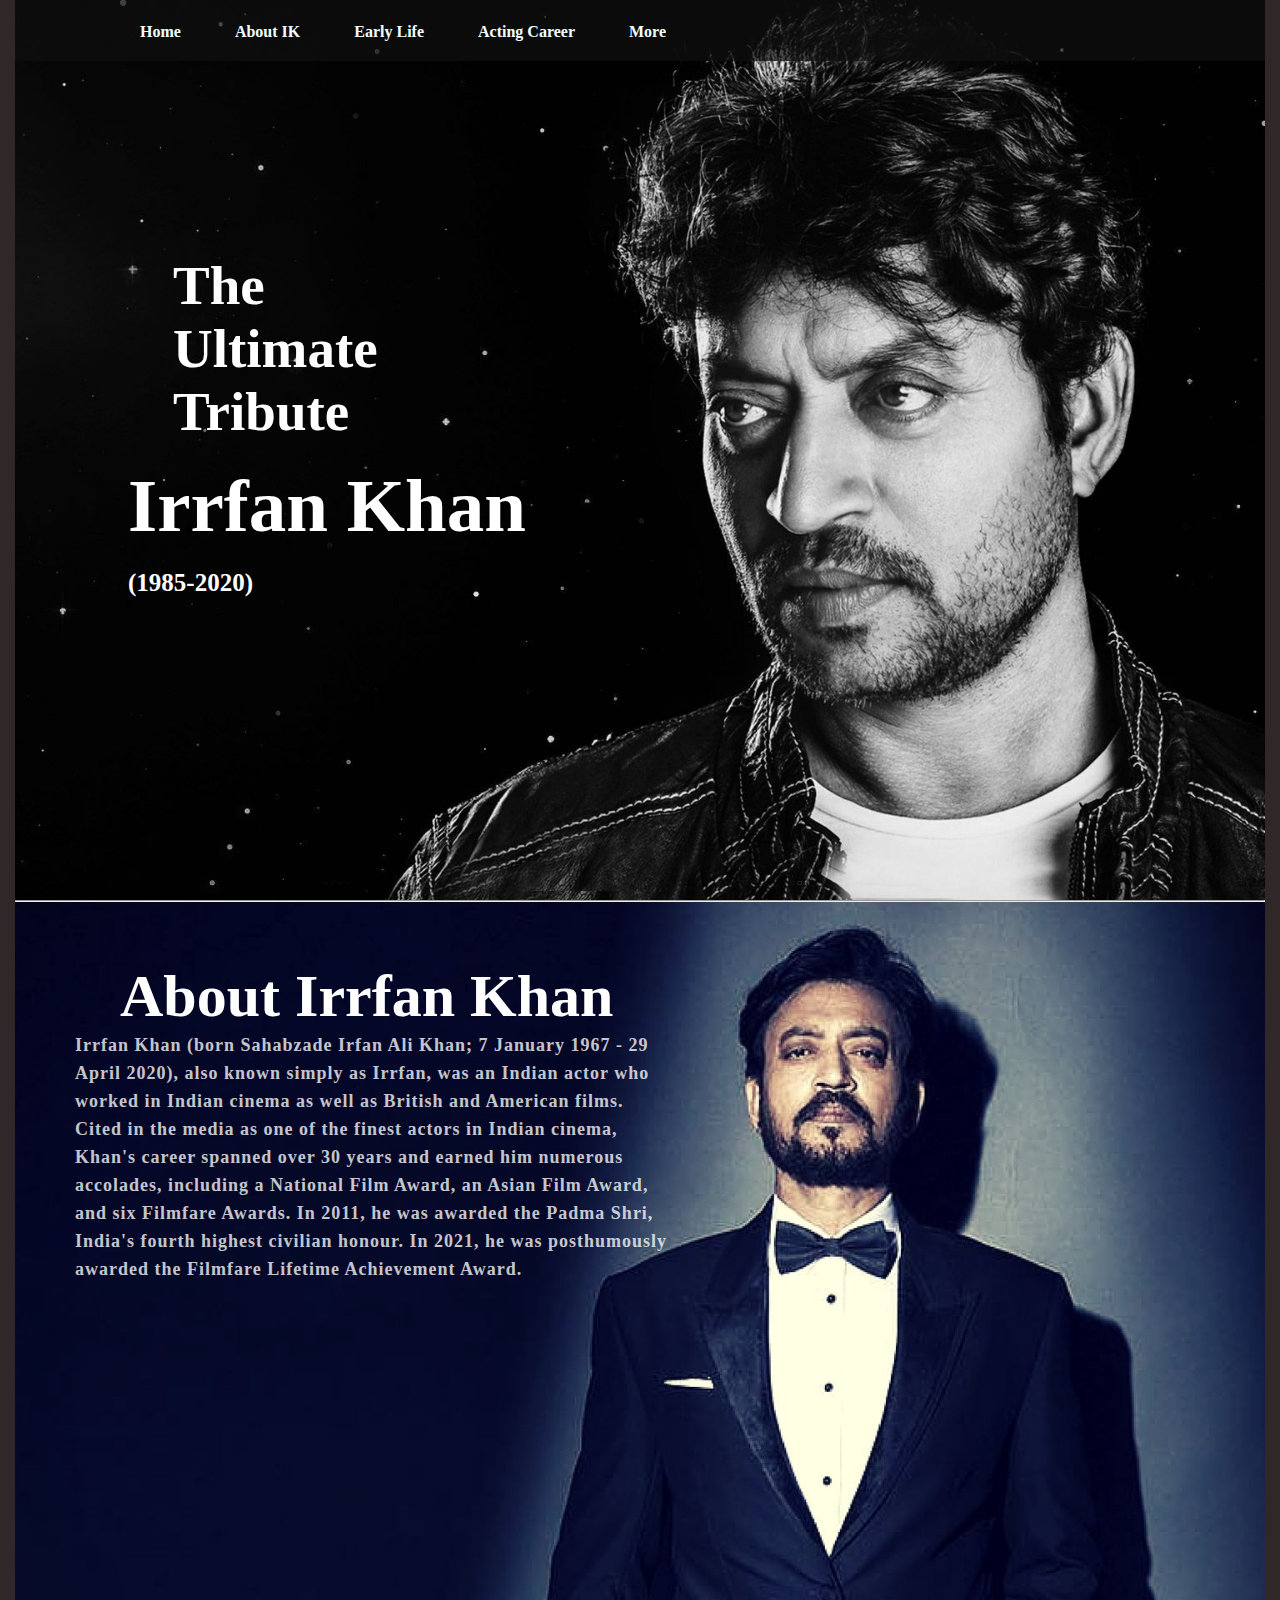
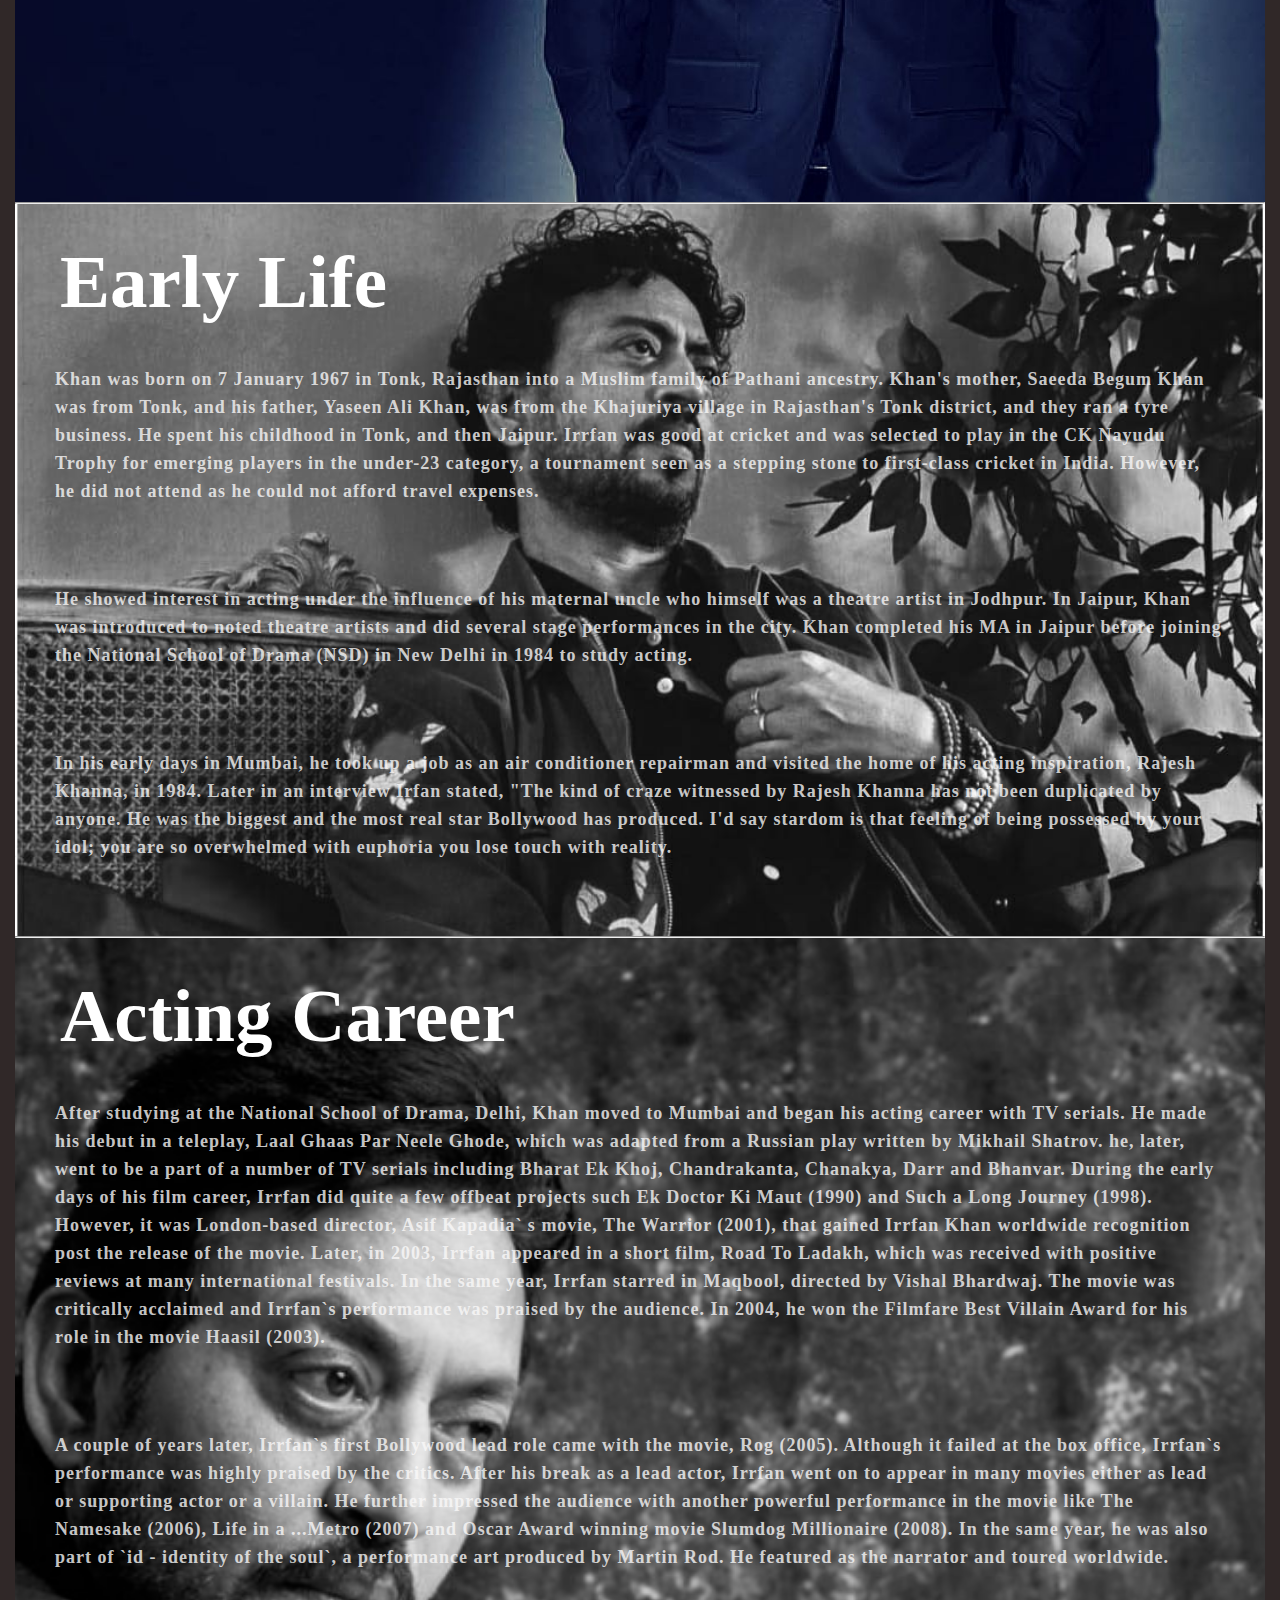
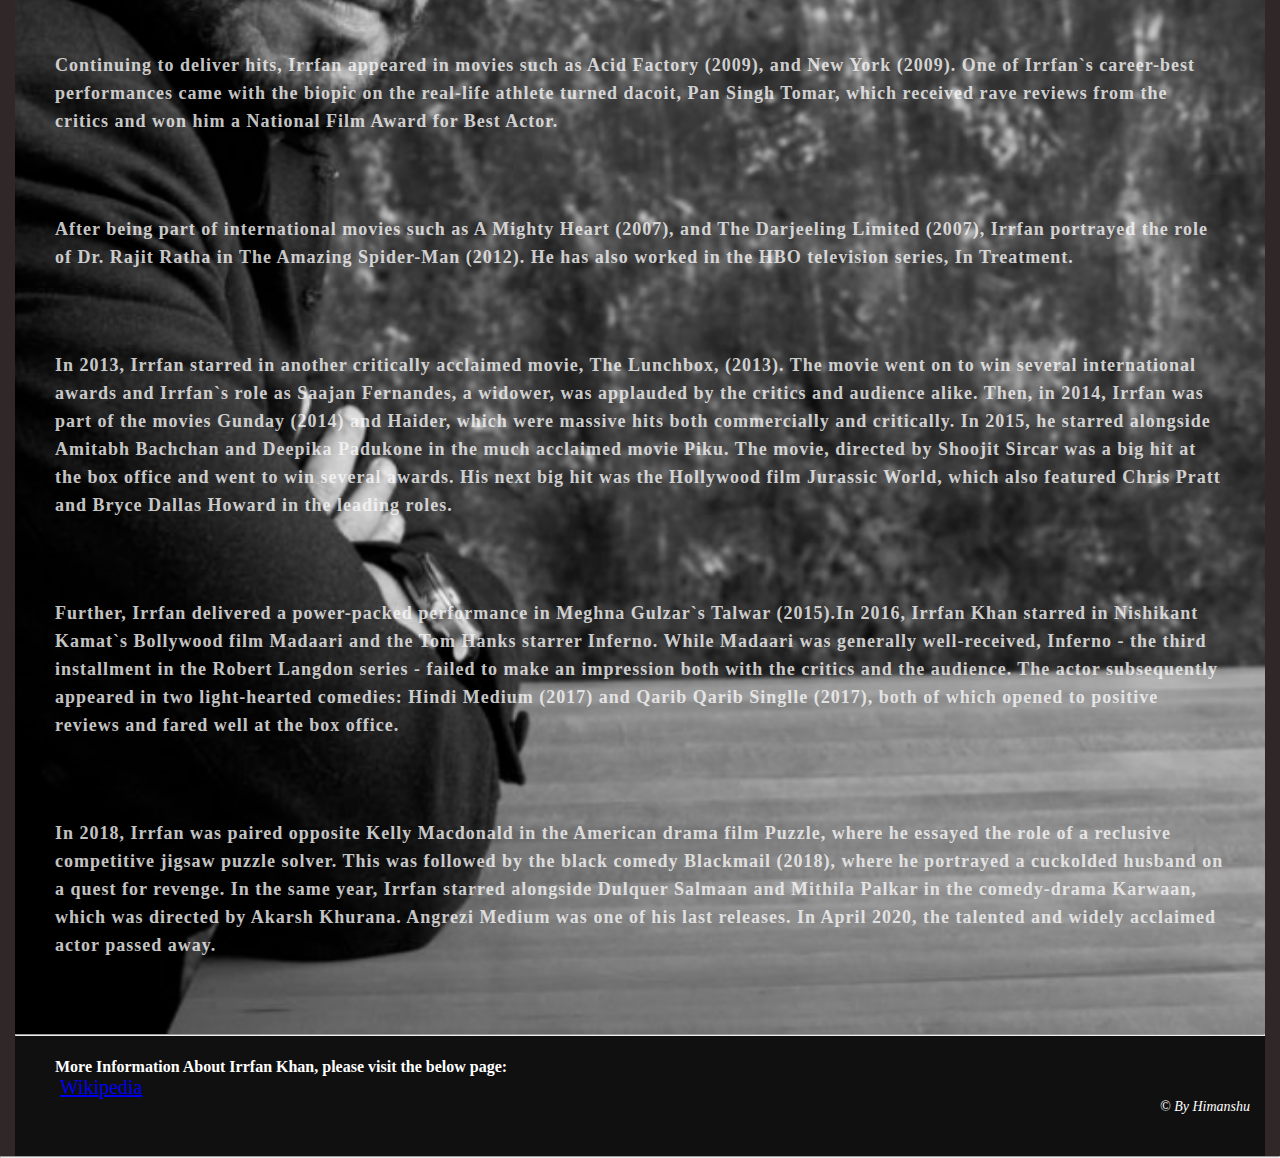
<file: index.html>
<!DOCTYPE html>
<html>

<head>
    <title>Tribute to Irrfan Khan</title>
    <link rel="stylesheet" type="text/css" href="./style.css">

    <link rel="preconnect" href="https://fonts.gstatic.com">
    <link href="https://fonts.googleapis.com/css2?family=Josefin+Sans:ital,wght@0,100;0,200;0,300;0,400;0,500;0,600;0,700;1,100;1,200;1,300;1,400;1,500;1,600;1,700&display=swap" rel="stylesheet">

    <link rel="stylesheet" href="https://cdnjs.cloudflare.com/ajax/libs/font-awesome/5.15.3/css/all.min.css" integrity="sha512-iBBXm8fW90+nuLcSKlbmrPcLa0OT92xO1BIsZ+ywDWZCvqsWgccV3gFoRBv0z+8dLJgyAHIhR35VZc2oM/gI1w==" crossorigin="anonymous" referrerpolicy="no-referrer"
    />

</head>

<body>
    <div class="container">
    <div class="mainpage">
        <div class="content">
            <h2>The</h2>
            <h2>Ultimate</h2>
            <h2>Tribute</h2>
            <h1>Irrfan <span>Khan</span></h1>
            <h3>(1985-2020)</h3>   
        </div>
        <nav class="navbar">
            <ul>
                <li><a href="#">Home</a></li>
                <li><a href="#about">About IK</a></li>
                <li><a href="#early">Early Life</a></li>
                <li><a href="#acting">Acting Career</a></li>
                <li><a href="#more">More</a></li>
            </ul>
        </nav>
    </div>
<hr>
    <section id="about" class="about">
        <div class="main">
            <div class="about-text">
                <h2>About Irrfan Khan </h2>
                <b><p>Irrfan Khan (born Sahabzade Irfan Ali Khan; 7 January 1967 - 29 April 2020), also known simply as Irrfan, was an Indian actor who worked in Indian cinema as well as British and American films. Cited in the media as one of the finest actors in Indian cinema, Khan's career spanned over 30 years and earned him numerous accolades, including a National Film Award, an Asian Film Award, and six Filmfare Awards. In 2011, he was awarded the Padma Shri, India's fourth highest civilian honour. In 2021, he was posthumously awarded the Filmfare Lifetime Achievement Award.</p></b>
            </div>
        </div>
    </section>

<hr>

    <div id="early" class="early">
        <div class="title">
            <h2>Early Life</h2>
            <b><p>Khan was born on 7 January 1967 in Tonk, Rajasthan into a Muslim family of Pathani ancestry. Khan's mother, Saeeda Begum Khan was from Tonk, and his father, Yaseen Ali Khan, was from the Khajuriya village in Rajasthan's Tonk district, and they ran a tyre business. He spent his childhood in Tonk, and then Jaipur. Irrfan was good at cricket and was selected to play in the CK Nayudu Trophy for emerging players in the under-23 category, a tournament seen as a stepping stone to first-class cricket in India. However, he did not attend as he could not afford travel expenses.</p>
            <p>He showed interest in acting under the influence of his maternal uncle who himself was a theatre artist in Jodhpur. In Jaipur, Khan was introduced to noted theatre artists and did several stage performances in the city. Khan completed his MA in Jaipur before joining the National School of Drama (NSD) in New Delhi in 1984 to study acting.</p>
            <p>In his early days in Mumbai, he took up a job as an air conditioner repairman and visited the home of his acting inspiration, Rajesh Khanna, in 1984. Later in an interview Irfan stated, "The kind of craze witnessed by Rajesh Khanna has not been duplicated by anyone. He was the biggest and the most real star Bollywood has produced. I'd say stardom is that feeling of being possessed by your idol; you are so overwhelmed with euphoria you lose touch with reality.</p></b>
        </div>

    </div>

<hr>

    <div id="acting" class="acting">
        <div class="title">
            <h2>Acting Career</h2>
            <b><p>After studying at the National School of Drama, Delhi, Khan moved to Mumbai and began his acting career with TV serials. He made his debut in a teleplay, Laal Ghaas Par Neele Ghode, which was adapted from a Russian play written by Mikhail Shatrov. he, later, went to be a part of a number of TV serials including Bharat Ek Khoj, Chandrakanta, Chanakya, Darr and Bhanvar. During the early days of his film career, Irrfan did quite a few offbeat projects such Ek Doctor Ki Maut (1990) and Such a Long Journey (1998). However, it was London-based director, Asif Kapadia` s movie, The Warrior (2001), that gained Irrfan Khan worldwide recognition post the release of the movie. Later, in 2003, Irrfan appeared in a short film, Road To Ladakh, which was received with positive reviews at many international festivals. In the same year, Irrfan starred in Maqbool, directed by Vishal Bhardwaj. The movie was critically acclaimed and Irrfan`s performance was praised by the audience. In 2004, he won the Filmfare Best Villain Award for his role in the movie Haasil (2003).</p>
            <p>A couple of years later, Irrfan`s first Bollywood lead role came with the movie, Rog (2005). Although it failed at the box office, Irrfan`s performance was highly praised by the critics. After his break as a lead actor, Irrfan went on to appear in many movies either as lead or supporting actor or a villain. He further impressed the audience with another powerful performance in the movie like The Namesake (2006), Life in a ...Metro (2007) and Oscar Award winning movie Slumdog Millionaire (2008). In the same year, he was also part of `id - identity of the soul`, a performance art produced by Martin Rod. He featured as the narrator and toured worldwide.</p>
            <p>Continuing to deliver hits, Irrfan appeared in movies such as Acid Factory (2009), and New York (2009). One of Irrfan`s career-best performances came with the biopic on the real-life athlete turned dacoit, Pan Singh Tomar, which received rave reviews from the critics and won him a National Film Award for Best Actor.</p>
            <p>After being part of international movies such as A Mighty Heart (2007), and The Darjeeling Limited (2007), Irrfan portrayed the role of Dr. Rajit Ratha in The Amazing Spider-Man (2012). He has also worked in the HBO television series, In Treatment.</p>
            <p>In 2013, Irrfan starred in another critically acclaimed movie, The Lunchbox, (2013). The movie went on to win several international awards and Irrfan`s role as Saajan Fernandes, a widower, was applauded by the critics and audience alike. Then, in 2014, Irrfan was part of the movies Gunday (2014) and Haider, which were massive hits both commercially and critically. In 2015, he starred alongside Amitabh Bachchan and Deepika Padukone in the much acclaimed movie Piku. The movie, directed by Shoojit Sircar was a big hit at the box office and went to win several awards. His next big hit was the Hollywood film Jurassic World, which also featured Chris Pratt and Bryce Dallas Howard in the leading roles.</p>
            <p>Further, Irrfan delivered a power-packed performance in Meghna Gulzar`s Talwar (2015).In 2016, Irrfan Khan starred in Nishikant Kamat`s Bollywood film Madaari and the Tom Hanks starrer Inferno. While Madaari was generally well-received, Inferno - the third installment in the Robert Langdon series - failed to make an impression both with the critics and the audience. The actor subsequently appeared in two light-hearted comedies: Hindi Medium (2017) and Qarib Qarib Singlle (2017), both of which opened to positive reviews and fared well at the box office.</p>
            <p>In 2018, Irrfan was paired opposite Kelly Macdonald in the American drama film Puzzle, where he essayed the role of a reclusive competitive jigsaw puzzle solver. This was followed by the black comedy Blackmail (2018), where he portrayed a cuckolded husband on a quest for revenge. In the same year, Irrfan starred alongside Dulquer Salmaan and Mithila Palkar in the comedy-drama Karwaan, which was directed by Akarsh Khurana. Angrezi Medium was one of his last releases. In April 2020, the talented and widely acclaimed actor passed away.</p></b>
            </div>
    </div>
<hr>
    <footer id="footer">
        <p><b>More Information About Irrfan Khan, please visit the below page:</b></p>
        <a id="more" href="https://en.wikipedia.org/wiki/Irrfan_Khan#Filmography">Wikipedia</a>
        <p class="end"><i>© By Himanshu</i></p>    
    </footer>
    </div>
<hr>
</body>

</html>
</file>
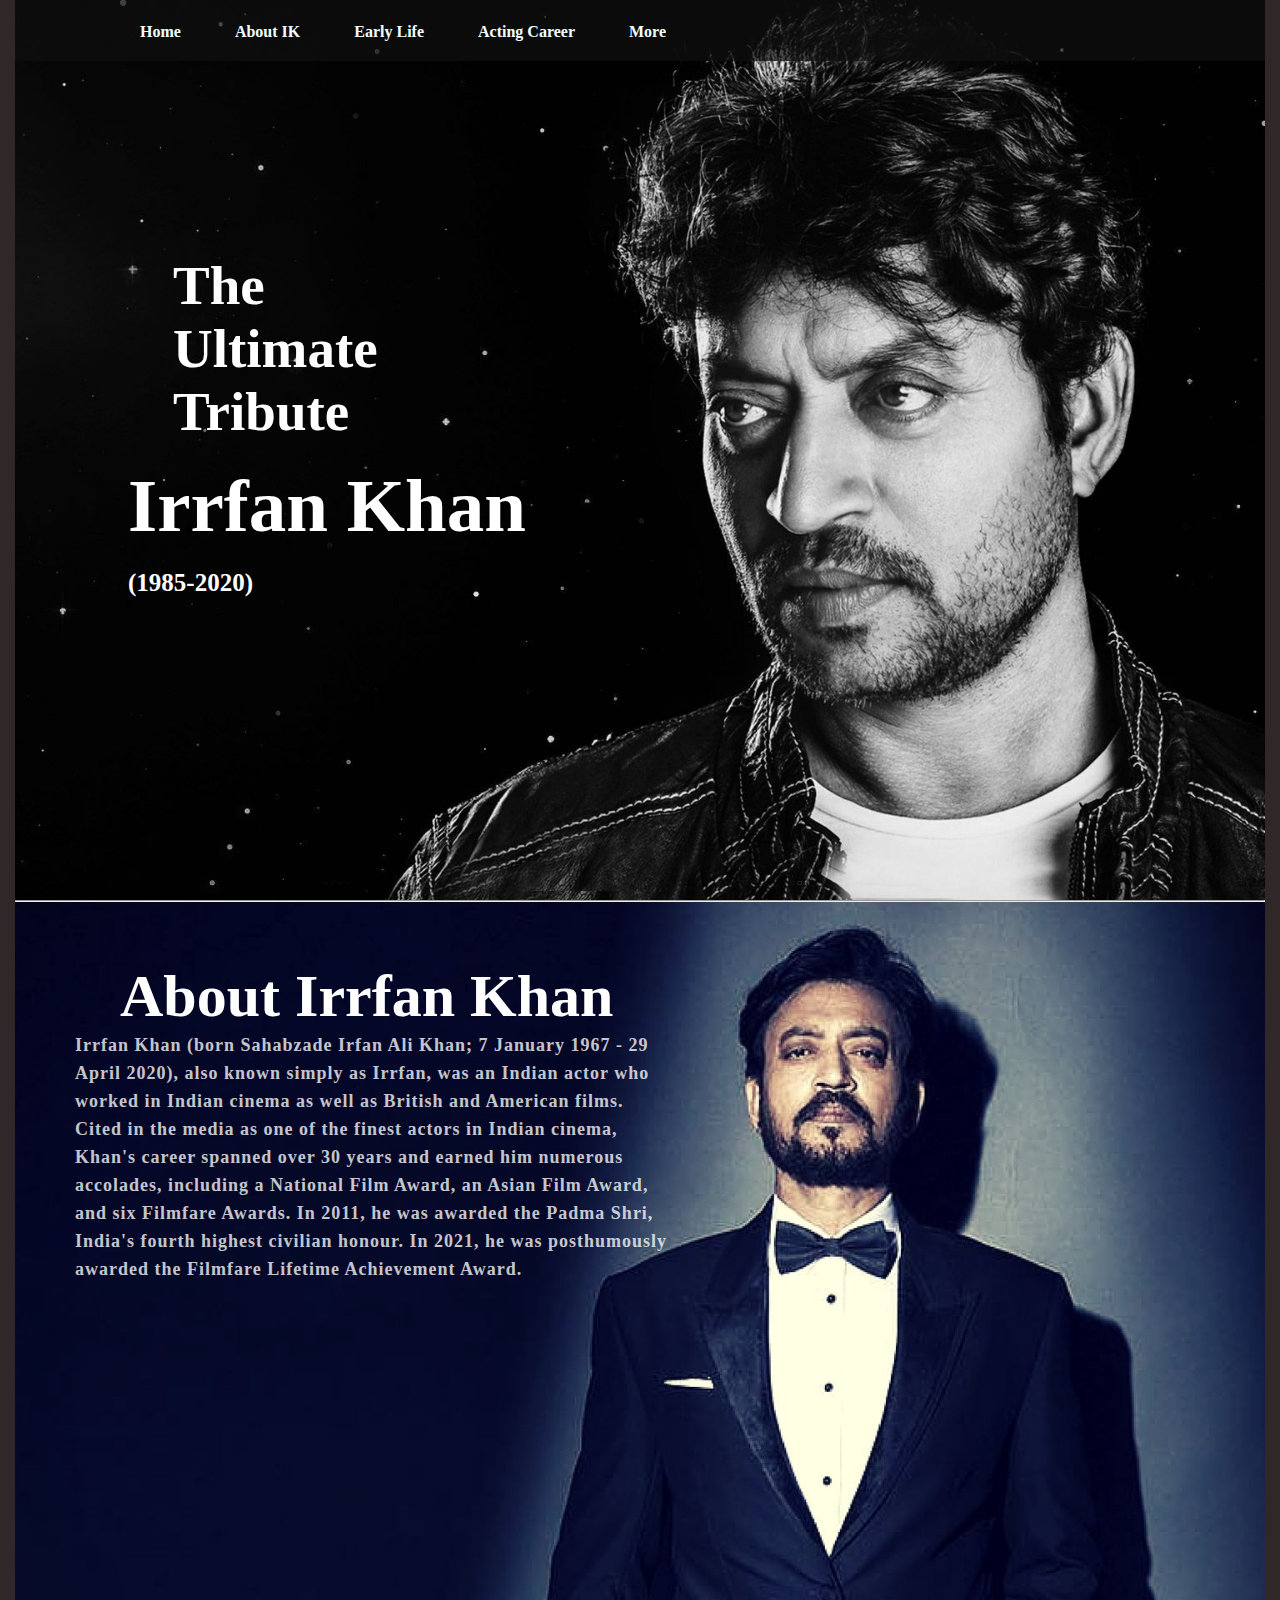
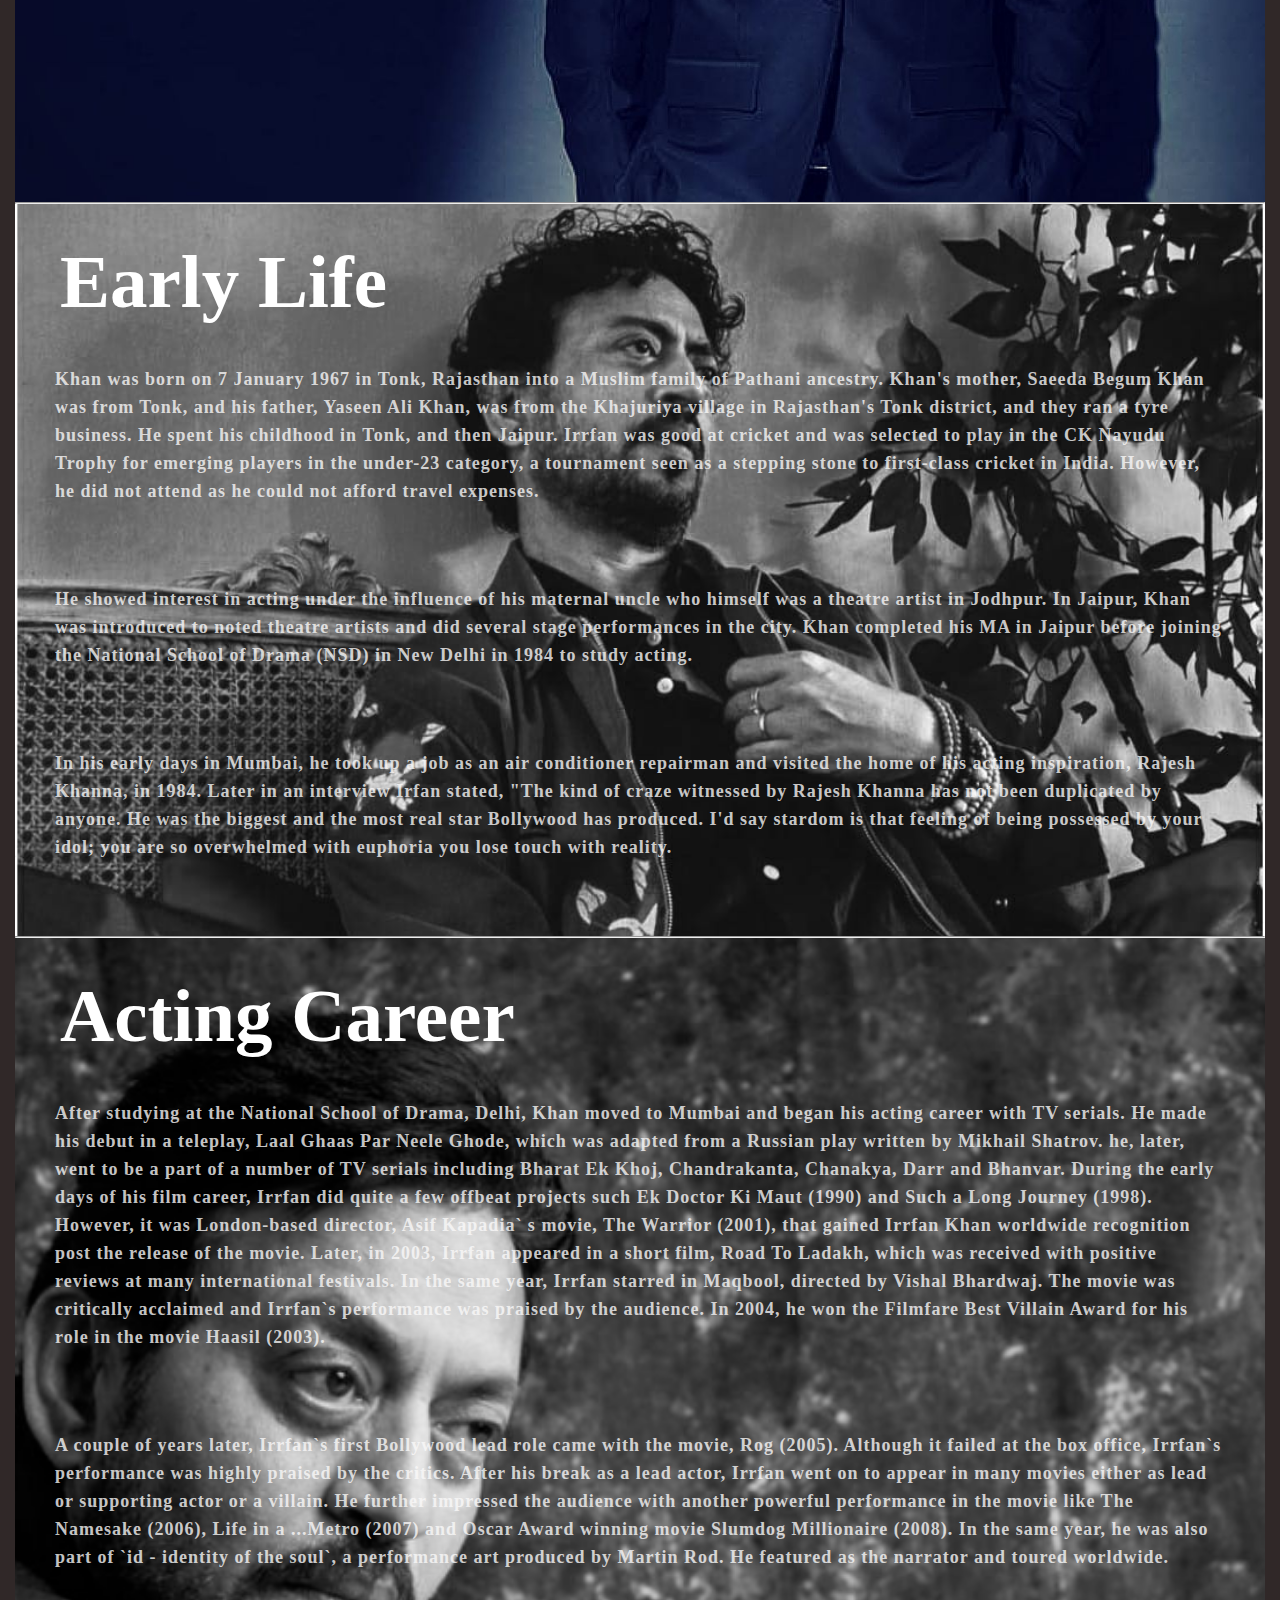
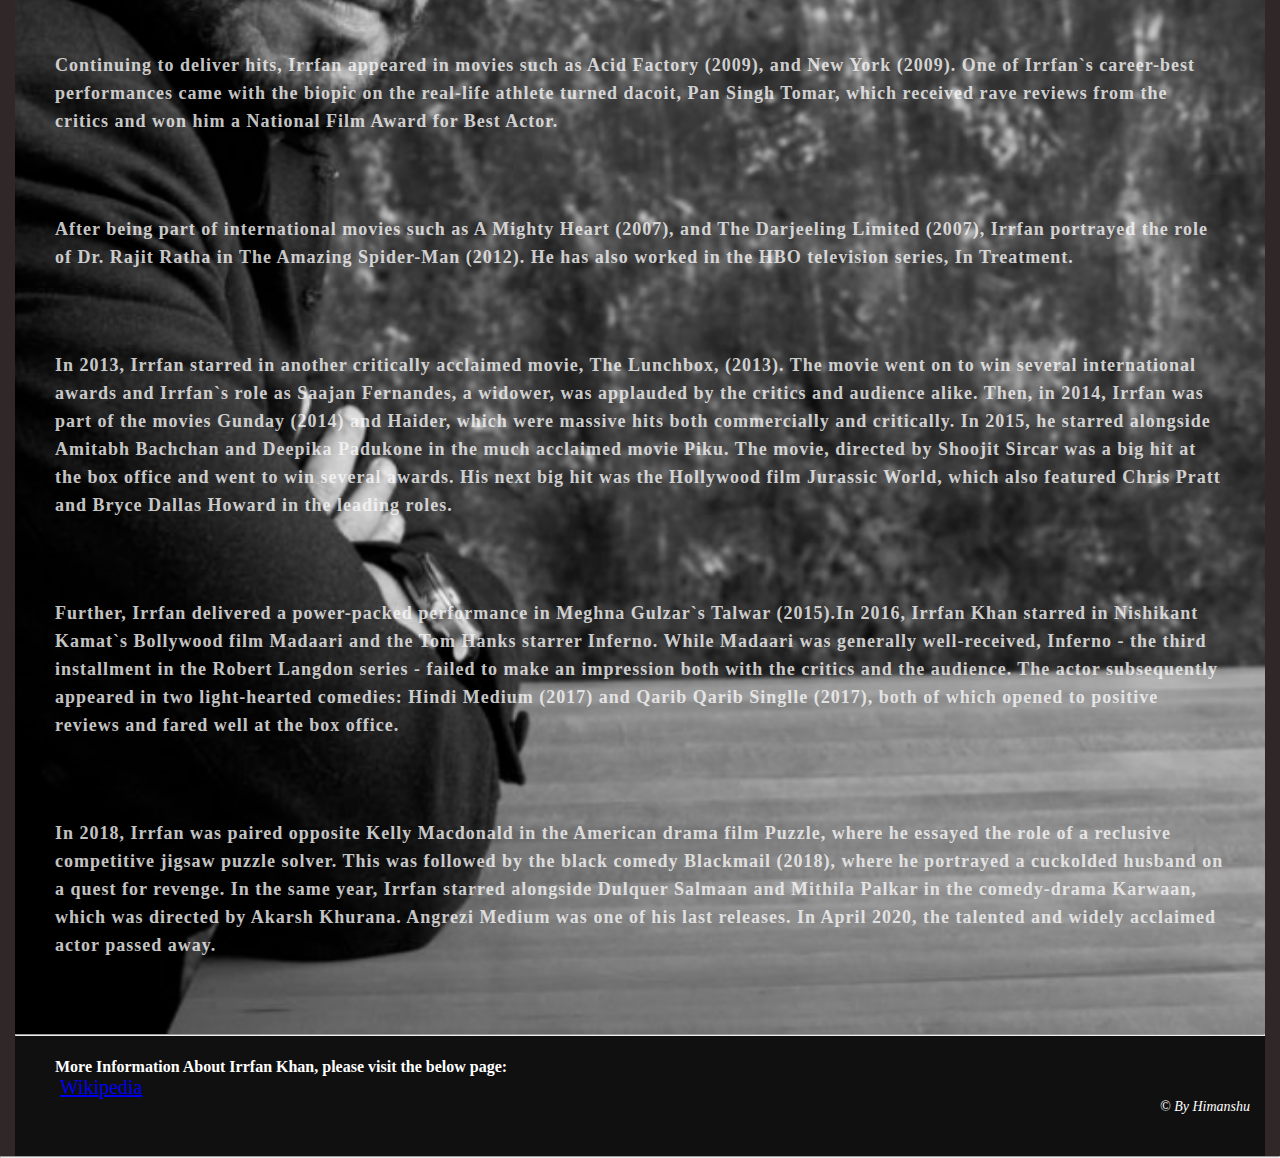
<file: IrrfanKhan.html>
<!DOCTYPE html>
<html>

<head>
    <title>Tribute to Irrfan Khan</title>
    <link rel="stylesheet" type="text/css" href="./style.css">

    <link rel="preconnect" href="https://fonts.gstatic.com">
    <link href="https://fonts.googleapis.com/css2?family=Josefin+Sans:ital,wght@0,100;0,200;0,300;0,400;0,500;0,600;0,700;1,100;1,200;1,300;1,400;1,500;1,600;1,700&display=swap" rel="stylesheet">

    <link rel="stylesheet" href="https://cdnjs.cloudflare.com/ajax/libs/font-awesome/5.15.3/css/all.min.css" integrity="sha512-iBBXm8fW90+nuLcSKlbmrPcLa0OT92xO1BIsZ+ywDWZCvqsWgccV3gFoRBv0z+8dLJgyAHIhR35VZc2oM/gI1w==" crossorigin="anonymous" referrerpolicy="no-referrer"
    />

</head>
<style>
    * {
    padding: 0;
    margin: 0;
    font-family:"papyrus";
    box-sizing: border-box;
}
body{
    background: rgb(48, 40, 40);
    border-radius: 5px;
}
.container{
    padding-right: 15px;
    padding-left: 15px;
    margin-right: auto;
    margin-left: auto;
}

.mainpage {
    height: 100vh;
    width: 100%;
    background-image: url(./Irrfanwall.jpg);
    background-size: cover;
    background-position: center;
    backdrop-filter: blur(50);
}

.navbar {
    display: flex;
    align-items:center;
    justify-content: space-between;
    padding-top: 13px;
    padding-bottom: 10px;
    padding-left: 8%;
    padding-right: 8%;
    background-color: #101010ad;
    
}

span {
    color: white;
}

nav ul li {
    list-style-type: none;
    display: inline-block;
    padding: 10px 25px;
}

nav ul li a {
    color: azure;
    text-decoration: none;
    font-weight: bold;
    text-transform: capitalize;
}

nav ul li a:hover {
    color: rgb(5, 5, 65);
    transition: .4s;
}

.content {
    position: absolute;
    top: 50%;
    left: 10%;
    transform: translateY(-50%);
}

h1 {
    color: white;
    margin: 20px 0px 20px;
    font-size: 75px;
}

h3 {
    color: white;
    font-size: 25px;
    margin-bottom: 50px;
}

.about {
    height: 100vh;
    width: 100%;
    background-image: url(./Irrfanwall2.jpg);
    background-size: cover;
    background-position: center;
    backdrop-filter: blur(50);
    padding: 35px;
}

.main {
    width: 600px;
    margin: 25px;
    display: flex;
    align-items: left;
    justify-content: space-around;
}
.content h2{
    font-size: 55px;
}

.about-text h2 {
    color: white;
    font-size: 60px;
    
}

.about-text p {
    color: rgba(250, 249, 249, 0.8);
    letter-spacing: 1px;
    line-height: 28px;
    font-size: 18px;
}
.title p{
    color: rgba(250, 249, 249, 0.8);
    letter-spacing: 1px;
    line-height: 28px;
    font-size: 18px;
    width: 100%;
    padding: 40px;


}
.early {
    background-image: url(./Irrfanwall3.jpeg);
    background-size: cover;
    background-position: center;
    backdrop-filter: blur(1200);
    width: 100%;
    padding: 35px 0px;
}
h2 {
    color: white;
    font-size: 75px;
    text-align: left;
    padding-left: 45px;
}
.acting {
    background-image:url(./Irrfanwall4.webp);
    background-size: cover;
    background-position: center;
    backdrop-filter: blur(1200);
    width: 100%;
    padding: 35px 0px;
}

footer {
    position: relative;
    width: 100%;
    height: 120px;
    background: #101010;
    display: flex;
    flex-direction: column;
    justify-content: center;
}
footer p{
    color: white;
    padding-left: 40px;
}
footer a{
    padding-left: 45px;
    font-size: 20px;
}

.end {
    color: white;
    font-size: 14px;
    padding-right: 15px;
    padding-bottom: 20px;
    text-align: right;

}
hr{
    height: 2px;
}
</style>

<body>
    <div class="container">
    <div class="mainpage">
        <div class="content">
            <h2>The</h2>
            <h2>Ultimate</h2>
            <h2>Tribute</h2>
            <h1>Irrfan <span>Khan</span></h1>
            <h3>(1985-2020)</h3>   
        </div>
        <nav class="navbar">
            <ul>
                <li><a href="#">Home</a></li>
                <li><a href="#about">About IK</a></li>
                <li><a href="#early">Early Life</a></li>
                <li><a href="#acting">Acting Career</a></li>
                <li><a href="#more">More</a></li>
            </ul>
        </nav>
    </div>
<hr>
    <section id="about" class="about">
        <div class="main">
            <div class="about-text">
                <h2>About Irrfan Khan </h2>
                <b><p>Irrfan Khan (born Sahabzade Irfan Ali Khan; 7 January 1967 - 29 April 2020), also known simply as Irrfan, was an Indian actor who worked in Indian cinema as well as British and American films. Cited in the media as one of the finest actors in Indian cinema, Khan's career spanned over 30 years and earned him numerous accolades, including a National Film Award, an Asian Film Award, and six Filmfare Awards. In 2011, he was awarded the Padma Shri, India's fourth highest civilian honour. In 2021, he was posthumously awarded the Filmfare Lifetime Achievement Award.</p></b>
            </div>
        </div>
    </section>

<hr>

    <div id="early" class="early">
        <div class="title">
            <h2>Early Life</h2>
            <b><p>Khan was born on 7 January 1967 in Tonk, Rajasthan into a Muslim family of Pathani ancestry. Khan's mother, Saeeda Begum Khan was from Tonk, and his father, Yaseen Ali Khan, was from the Khajuriya village in Rajasthan's Tonk district, and they ran a tyre business. He spent his childhood in Tonk, and then Jaipur. Irrfan was good at cricket and was selected to play in the CK Nayudu Trophy for emerging players in the under-23 category, a tournament seen as a stepping stone to first-class cricket in India. However, he did not attend as he could not afford travel expenses.</p>
            <p>He showed interest in acting under the influence of his maternal uncle who himself was a theatre artist in Jodhpur. In Jaipur, Khan was introduced to noted theatre artists and did several stage performances in the city. Khan completed his MA in Jaipur before joining the National School of Drama (NSD) in New Delhi in 1984 to study acting.</p>
            <p>In his early days in Mumbai, he took up a job as an air conditioner repairman and visited the home of his acting inspiration, Rajesh Khanna, in 1984. Later in an interview Irfan stated, "The kind of craze witnessed by Rajesh Khanna has not been duplicated by anyone. He was the biggest and the most real star Bollywood has produced. I'd say stardom is that feeling of being possessed by your idol; you are so overwhelmed with euphoria you lose touch with reality.</p></b>
        </div>

    </div>

<hr>

    <div id="acting" class="acting">
        <div class="title">
            <h2>Acting Career</h2>
            <b><p>After studying at the National School of Drama, Delhi, Khan moved to Mumbai and began his acting career with TV serials. He made his debut in a teleplay, Laal Ghaas Par Neele Ghode, which was adapted from a Russian play written by Mikhail Shatrov. he, later, went to be a part of a number of TV serials including Bharat Ek Khoj, Chandrakanta, Chanakya, Darr and Bhanvar. During the early days of his film career, Irrfan did quite a few offbeat projects such Ek Doctor Ki Maut (1990) and Such a Long Journey (1998). However, it was London-based director, Asif Kapadia` s movie, The Warrior (2001), that gained Irrfan Khan worldwide recognition post the release of the movie. Later, in 2003, Irrfan appeared in a short film, Road To Ladakh, which was received with positive reviews at many international festivals. In the same year, Irrfan starred in Maqbool, directed by Vishal Bhardwaj. The movie was critically acclaimed and Irrfan`s performance was praised by the audience. In 2004, he won the Filmfare Best Villain Award for his role in the movie Haasil (2003).</p>
            <p>A couple of years later, Irrfan`s first Bollywood lead role came with the movie, Rog (2005). Although it failed at the box office, Irrfan`s performance was highly praised by the critics. After his break as a lead actor, Irrfan went on to appear in many movies either as lead or supporting actor or a villain. He further impressed the audience with another powerful performance in the movie like The Namesake (2006), Life in a ...Metro (2007) and Oscar Award winning movie Slumdog Millionaire (2008). In the same year, he was also part of `id - identity of the soul`, a performance art produced by Martin Rod. He featured as the narrator and toured worldwide.</p>
            <p>Continuing to deliver hits, Irrfan appeared in movies such as Acid Factory (2009), and New York (2009). One of Irrfan`s career-best performances came with the biopic on the real-life athlete turned dacoit, Pan Singh Tomar, which received rave reviews from the critics and won him a National Film Award for Best Actor.</p>
            <p>After being part of international movies such as A Mighty Heart (2007), and The Darjeeling Limited (2007), Irrfan portrayed the role of Dr. Rajit Ratha in The Amazing Spider-Man (2012). He has also worked in the HBO television series, In Treatment.</p>
            <p>In 2013, Irrfan starred in another critically acclaimed movie, The Lunchbox, (2013). The movie went on to win several international awards and Irrfan`s role as Saajan Fernandes, a widower, was applauded by the critics and audience alike. Then, in 2014, Irrfan was part of the movies Gunday (2014) and Haider, which were massive hits both commercially and critically. In 2015, he starred alongside Amitabh Bachchan and Deepika Padukone in the much acclaimed movie Piku. The movie, directed by Shoojit Sircar was a big hit at the box office and went to win several awards. His next big hit was the Hollywood film Jurassic World, which also featured Chris Pratt and Bryce Dallas Howard in the leading roles.</p>
            <p>Further, Irrfan delivered a power-packed performance in Meghna Gulzar`s Talwar (2015).In 2016, Irrfan Khan starred in Nishikant Kamat`s Bollywood film Madaari and the Tom Hanks starrer Inferno. While Madaari was generally well-received, Inferno - the third installment in the Robert Langdon series - failed to make an impression both with the critics and the audience. The actor subsequently appeared in two light-hearted comedies: Hindi Medium (2017) and Qarib Qarib Singlle (2017), both of which opened to positive reviews and fared well at the box office.</p>
            <p>In 2018, Irrfan was paired opposite Kelly Macdonald in the American drama film Puzzle, where he essayed the role of a reclusive competitive jigsaw puzzle solver. This was followed by the black comedy Blackmail (2018), where he portrayed a cuckolded husband on a quest for revenge. In the same year, Irrfan starred alongside Dulquer Salmaan and Mithila Palkar in the comedy-drama Karwaan, which was directed by Akarsh Khurana. Angrezi Medium was one of his last releases. In April 2020, the talented and widely acclaimed actor passed away.</p></b>
            </div>
    </div>
<hr>
    <footer id="footer">
        <p><b>More Information About Irrfan Khan, please visit the below page:</b></p>
        <a id="more" href="https://en.wikipedia.org/wiki/Irrfan_Khan#Filmography">Wikipedia</a>
        <p class="end"><i>© By Himanshu</i></p>    
    </footer>
    </div>
<hr>
</body>

</html>
</file>
<file: style.css>
* {
    padding: 0;
    margin: 0;
    font-family:"papyrus";
    box-sizing: border-box;
}
body{
    background: rgb(48, 40, 40);
    border-radius: 5px;
}
.container{
    padding-right: 15px;
    padding-left: 15px;
    margin-right: auto;
    margin-left: auto;
}

.mainpage {
    height: 100vh;
    width: 100%;
    background-image: url(./Irrfanwall.jpg);
    background-size: cover;
    background-position: center;
    backdrop-filter: blur(50);
}

.navbar {
    display: flex;
    align-items:center;
    justify-content: space-between;
    padding-top: 13px;
    padding-bottom: 10px;
    padding-left: 8%;
    padding-right: 8%;
    background-color: #101010ad;
    
}

span {
    color: white;
}

nav ul li {
    list-style-type: none;
    display: inline-block;
    padding: 10px 25px;
}

nav ul li a {
    color: azure;
    text-decoration: none;
    font-weight: bold;
    text-transform: capitalize;
}

nav ul li a:hover {
    color: rgb(5, 5, 65);
    transition: .4s;
}

.content {
    position: absolute;
    top: 50%;
    left: 10%;
    transform: translateY(-50%);
}

h1 {
    color: white;
    margin: 20px 0px 20px;
    font-size: 75px;
}

h3 {
    color: white;
    font-size: 25px;
    margin-bottom: 50px;
}

.about {
    height: 100vh;
    width: 100%;
    background-image: url(./Irrfanwall2.jpg);
    background-size: cover;
    background-position: center;
    backdrop-filter: blur(50);
    padding: 35px;
}

.main {
    width: 600px;
    margin: 25px;
    display: flex;
    align-items: left;
    justify-content: space-around;
}
.content h2{
    font-size: 55px;
}

.about-text h2 {
    color: white;
    font-size: 60px;
    
}

.about-text p {
    color: rgba(250, 249, 249, 0.8);
    letter-spacing: 1px;
    line-height: 28px;
    font-size: 18px;
}
.title p{
    color: rgba(250, 249, 249, 0.8);
    letter-spacing: 1px;
    line-height: 28px;
    font-size: 18px;
    width: 100%;
    padding: 40px;


}
.early {
    background-image: url(./Irrfanwall3.jpeg);
    background-size: cover;
    background-position: center;
    backdrop-filter: blur(1200);
    width: 100%;
    padding: 35px 0px;
}
h2 {
    color: white;
    font-size: 75px;
    text-align: left;
    padding-left: 45px;
}
.acting {
    background-image:url(./Irrfanwall4.webp);
    background-size: cover;
    background-position: center;
    backdrop-filter: blur(1200);
    width: 100%;
    padding: 35px 0px;
}

footer {
    position: relative;
    width: 100%;
    height: 120px;
    background: #101010;
    display: flex;
    flex-direction: column;
    justify-content: center;
}
footer p{
    color: white;
    padding-left: 40px;
}
footer a{
    padding-left: 45px;
    font-size: 20px;
}

.end {
    color: white;
    font-size: 14px;
    padding-right: 15px;
    padding-bottom: 20px;
    text-align: right;

}
hr{
    height: 2px;
}
</file>
